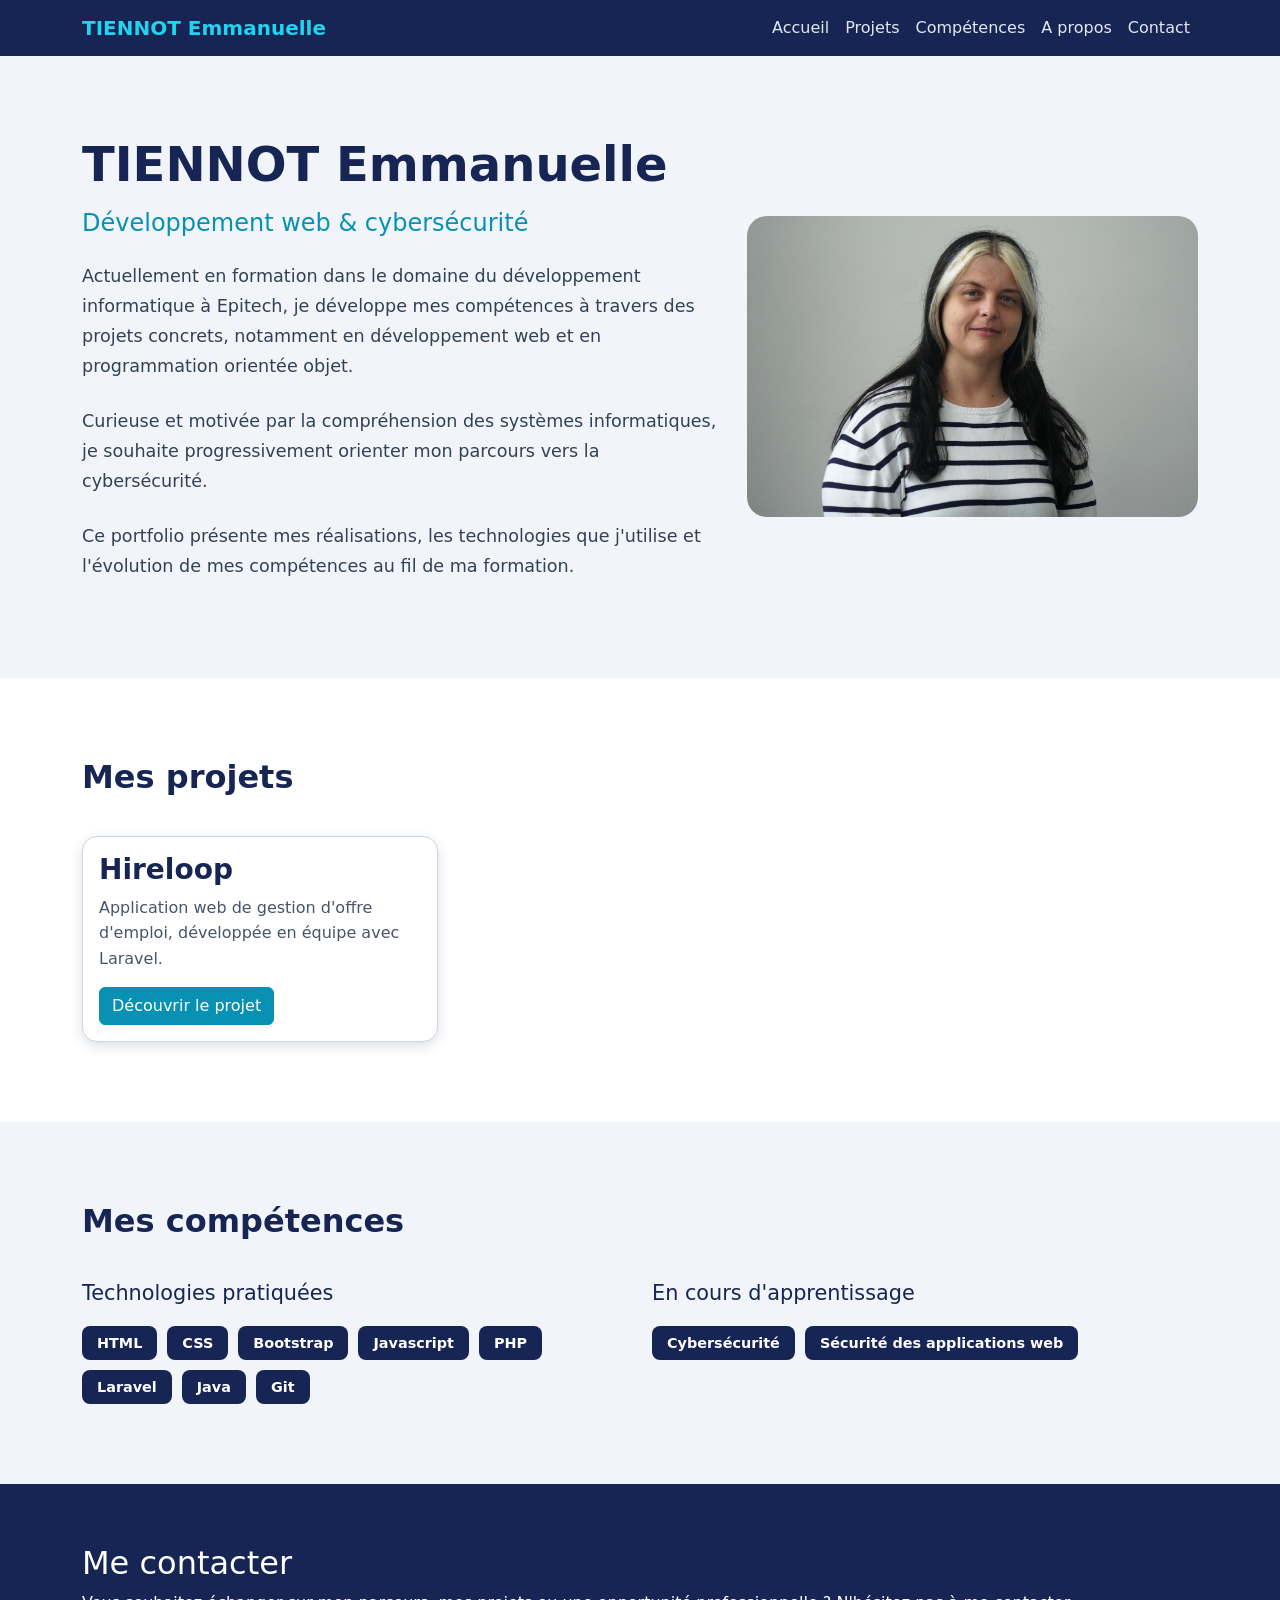
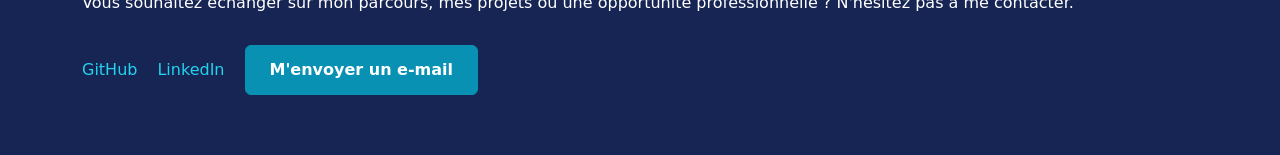
<file: index.html>
<!DOCTYPE html>
<html lang="fr">

<head>
    <meta charset="UTF-8">
    <meta name="viewport" content="width=device-width, initial-scale=1.0">
    <title>Tiennot Emmanuelle | Portfolio</title>
    <link href="https://cdn.jsdelivr.net/npm/bootstrap@5.3.3/dist/css/bootstrap.min.css" rel="stylesheet">
    <link rel="stylesheet" href="CSS/style.css">

</head>

<body>

    <div id="header"></div>

    <main>
        <!-- Section de présentation -->
        <section id="apropos" class="presentation">

            <div class="container">
                <div class="row align-items-center">

                    <!-- Colonne contenant la présentation -->
                    <div class="col-md-7">

                        <h1>TIENNOT Emmanuelle</h1>
                        <h2>Développement web & cybersécurité</h2>

                        <p>
                            Actuellement en formation dans le domaine du développement informatique à Epitech,
                            je développe mes compétences à travers des projets concrets,
                            notamment en développement web et en programmation orientée objet.
                        </p>

                        <p>
                            Curieuse et motivée par la compréhension des systèmes informatiques,
                            je souhaite progressivement orienter mon parcours vers la cybersécurité.
                        </p>

                        <p>
                            Ce portfolio présente mes réalisations,
                            les technologies que j'utilise et l'évolution de mes compétences au fil de ma formation.
                        </p>

                    </div>

                    <!-- Colonne contenant la photo -->
                    <div class="col-md-5">

                        <img src="img/portrait.jpg" alt="Portrait d'Emmanuelle Tiennot" class="img-fluid">

                    </div>

                </div>
            </div>
        </section>

        <!-- Section des projets mis en avant -->
        <section id="projets" class="projets">

            <div class="container">

                <h2>Mes projets</h2>

                <div class="row">

                    <!-- Carte du projet Hireloop -->
                    <div class="col-md-6 col-lg-4">

                        <!-- Carte Bootstrap du projet Hireloop -->
                        <div class="card h-100">

                            <div class="card-body">

                                <h3 class="card-title">Hireloop</h3>

                                <p class="card-text">
                                    Application web de gestion d'offre d'emploi,
                                    développée en équipe avec Laravel.
                                </p>

                                <a href="HTML/projets/hireloop.html" class="btn btn-primary">
                                    Découvrir le projet
                                </a>

                            </div>
                        </div>


                    </div>

                </div>
            </div>
        </section>

        <!-- Section des compétences -->
        <section id="competences" class="competences">

            <div class="container">

                <h2>Mes compétences</h2>

                <div class="row g-4">

                    <!-- Technologie pratiquées -->
                    <div class="col-md-6">

                        <h3>Technologies pratiquées</h3>

                        <!-- Badges des technologies utilisées -->
                        <div class="competences-badges">

                            <span class="badge">HTML</span>
                            <span class="badge">CSS</span>
                            <span class="badge">Bootstrap</span>
                            <span class="badge">Javascript</span>
                            <span class="badge">PHP</span>
                            <span class="badge">Laravel</span>
                            <span class="badge">Java</span>
                            <span class="badge">Git</span>

                        </div>

                    </div>

                    <!-- Compétences en cours d'apprentissage -->
                    <div class="col-md-6">

                        <h3>En cours d'apprentissage</h3>

                        <!-- Badges des domaines en cours d'apprentissage -->
                        <div class="competences-badges">

                            <span class="badge">Cybersécurité</span>
                            <span class="badge">Sécurité des applications web</span>

                        </div>

                    </div>
                </div>
            </div>
        </section>
    </main>

    <!-- Chargement du footer commun -->
    <div id="footer"></div>






















    <script src="https://cdn.jsdelivr.net/npm/bootstrap@5.3.3/dist/js/bootstrap.bundle.min.js"></script>

    <script src="JS/components.js"></script>

</body>

</html>
</file>
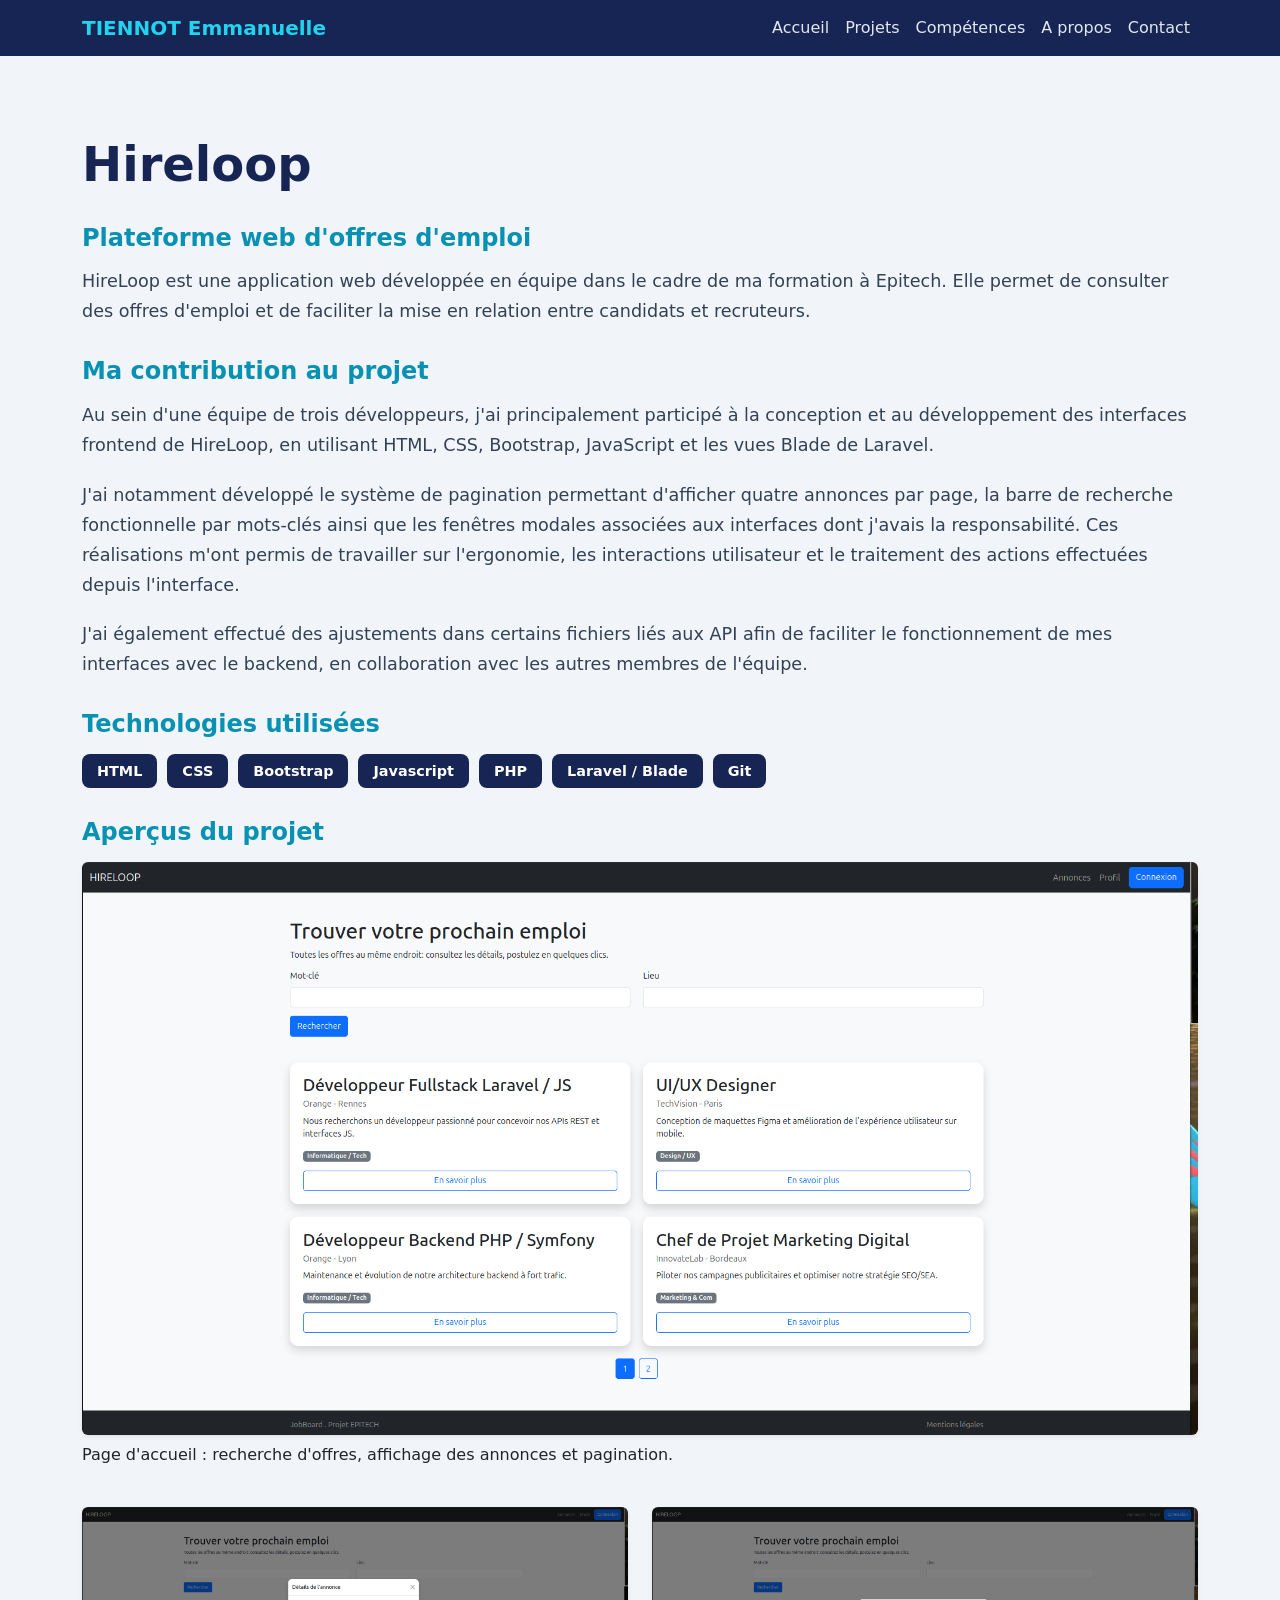
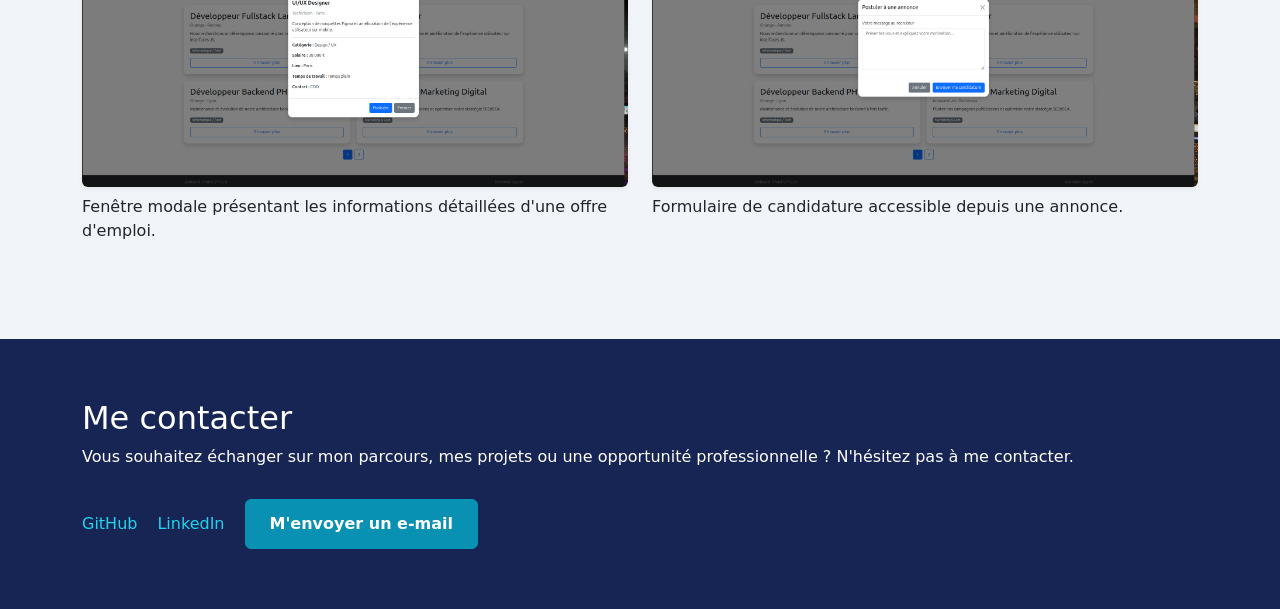
<file: HTML/projets/hireloop.html>
<!DOCTYPE html>
<html lang="fr">

<head>
    <meta charset="UTF-8">
    <meta name="viewport" content="width=device-width, initial-scale=1.0">
    <title>Hireloop</title>
    <!-- Bootstrap : mise en page et composants responsive -->
    <link href="https://cdn.jsdelivr.net/npm/bootstrap@5.3.3/dist/css/bootstrap.min.css" rel="stylesheet">

    <!-- CSS personnalisé du portfolio -->
    <link rel="stylesheet" href="../../CSS/style.css">
</head>

<body>
    <!-- Emplacement du header chargé par Javascript -->
    <div id="header"></div>

    <main>

        <!-- Présentation du projet Hireloop -->
        <section class="projet-detail">

            <div class="container">

                <h1>Hireloop</h1>

                <h2>Plateforme web d'offres d'emploi</h2>

                <p>
                    HireLoop est une application web développée
                    en équipe dans le cadre de ma formation à Epitech.
                    Elle permet de consulter des offres d'emploi
                    et de faciliter la mise en relation entre
                    candidats et recruteurs.
                </p>

                <h2>Ma contribution au projet</h2>

                <p>
                    Au sein d'une équipe de trois développeurs,
                    j'ai principalement participé à la conception
                    et au développement des interfaces frontend de HireLoop,
                    en utilisant HTML, CSS, Bootstrap, JavaScript et les vues Blade de Laravel.
                </p>

                <p>
                    J'ai notamment développé le système de pagination
                    permettant d'afficher quatre annonces par page,
                    la barre de recherche fonctionnelle par mots-clés
                    ainsi que les fenêtres modales associées aux interfaces dont j'avais la responsabilité.
                    Ces réalisations m'ont permis de travailler sur l'ergonomie,
                    les interactions utilisateur et le traitement des actions effectuées depuis l'interface.
                </p>
                
                <p>
                    J'ai également effectué des ajustements dans certains fichiers
                    liés aux API afin de faciliter le fonctionnement de mes interfaces avec le backend,
                    en collaboration avec les autres membres de l'équipe.
                </p>

                <h2>Technologies utilisées</h2>

                <div class="competences-badges">
                    <span class="badge">HTML</span>
                    <span class="badge">CSS</span>
                    <span class="badge">Bootstrap</span>
                    <span class="badge">Javascript</span>
                    <span class="badge">PHP</span>
                    <span class="badge">Laravel / Blade</span>
                    <span class="badge">Git</span>
                </div>

                <!-- Captures d'écran du projet -->
                 <h2>Aperçus du projet</h2>

                 <div class="row g-4">

                    <div class="col-12">

                        <figure>

                            <img src="../../img/accueil hireloop.png"
                                 class="img-fluid rounded shadow-sm"
                                 alt="Page d'accueil de Hireloop avec les annonces, la recherche et la pagination">
                            
                            <figcaption class="mt-2">
                                Page d'accueil : recherche d'offres, affichage des annonces et pagination.
                            </figcaption> 

                        </figure>

                    </div>

                    <!-- Modale de candidature -->
                    <div class="col-12 col-md-6">

                        <figure>
                            <img src="../../img/modal info hireloop.png"
                            class="img-fluid rounded shadow-sm"
                            alt="Fenêtre modal permettant d'afficher les détails de l'annonce.">

                            <figcaption class="mt-2">
                                Fenêtre modale présentant les informations détaillées d'une offre d'emploi.
                            </figcaption>

                        </figure>

                    </div>

                    <div class="col-12 col-md-6">

                        <figure>
                            <img src="../../img/modale postuler hireloop.png"
                            class="img-fluid rounded shadow-sm"
                            alt="Fenêtre modal permettant de rédiger une candidature.">

                            <figcaption class="mt-2">
                                Formulaire de candidature accessible depuis une annonce.
                            </figcaption>

                        </figure>

                    </div>

                 </div>

            </div>

        </section>

    </main>

    <!-- Chargement du footer commun -->
    <div id="footer"></div>





    <!-- JavaScript de Bootstrap : menu hamburger -->
    <script src="https://cdn.jsdelivr.net/npm/bootstrap@5.3.3/dist/js/bootstrap.bundle.min.js"></script>

    <!-- Chargement des composants communs -->
    <script src="../../JS/components.js"></script>

</body>

</html>
</file>
<file: CSS/style.css>
/* ========================================
   NAVBAR - Identité visuelle du portfolio
   ======================================== */

.navbar-portfolio {

   background-color: #172554;

}

/* Nom affiché dans la navbar */
.navbar-portfolio .navbar-brand {
   color: #22d3ee;
   font-weight: 700;
}

/* Couleur des liens de navigation */
.navbar-portfolio .nav-link {
   color: #e2e8f0;
}

/* Effet au passage de la souris */
.navbar-portfolio .nav-link:hover {
   color: #22d3ee;
}

/* ========================================
   SECTION PRÉSENTATION
   ======================================== */

/* Fond et espacement de la présentation */
.presentation {
   background-color: #f1f5f9;
   padding: 80px 0;
}

/* Nom principal */
.presentation h1 {
   color: #172554;
   font-size: 3rem;
   font-weight: 700;
}

/* Sous-titre */
.presentation h2 {
   color: #0891b2;
   font-size: 1.5rem;
   margin-top: 15px;
}

/* Texte de présentation */
.presentation p {
   color: #334155;
   font-size: 1.1rem;
   line-height: 1.7;
   margin-top: 25px;
}

/* Portrait */
.presentation img {
   border-radius: 20px;
   max-height: 350px;
   object-fit: cover;
}

/* =================================
   SECTION PROJETS - PAGE D'ACCUEIL
   ================================= */

/* Fond et espacement de la section */
.projets {
   background-color: #ffffff;
   padding: 80px 0;
}

/* Titre de la section */
.projets h2 {
   color: #172554;
   font-size: 2rem;
   font-weight: 700;
   margin-bottom: 40px;
}

/* Apparence des cartes de projets */
.projets .card {
   border: 1px solid #cbd5e1;
   border-radius: 15px;
   overflow: hidden;
   box-shadow: 0 4px 12px rgba(23, 37, 84, 0.15);
}

/* Titre des cartes */
.projets .card-title {
   color: #172554;
   font-weight: 700;
}

/* Description des projets */
.projets .card-text {
   color: #475569;
   line-height: 1.6;
}

/* Bouton pour découvrir un projet */
.projets .btn-primary {
   background-color: #0891b2;
   border-color: #0891b2;
}

/* Effet au passage de la souris sur le bouton */
.projets .btn-primary:hover {
   background-color: #0e7490;
   border-color: #0e7490;
}

/* ===============================
   PAGE PROJET - HIRELOOP
   =============================== */

.projet-detail {
   background-color: #f1f5f9;
   padding: 80px 0;
}

.projet-detail h1 {
   color: #172554;
   font-size: 3rem;
   font-weight: 700;
   margin-bottom: 20px;
}

.projet-detail h2 {
   color: #0891b2;
   font-size: 1.5rem;
   font-weight: 600;
   margin-top: 30px;
   margin-bottom: 15px;
}

.projet-detail p {
   color: #334155;
   font-size: 1.1rem;
   line-height: 1.7;
   margin-bottom: 20px;
}

/* ===============================
   SECTION COMPÉTENCES
   =============================== */

/* Fond et espacement de la section */
.competences {
   background-color: #f1f5f9;
   padding: 80px 0;
}

/* Titre principal */
.competences h2 {
   color: #172554;
   font-size: 2rem;
   font-weight: 700;
   margin-bottom: 40px;
}

/* Titre des catégories */
.competences h3 {
   color: #172554;
   font-size: 1.3rem;
   margin-bottom: 20px;
}

/* Organisation des badges */
.competences-badges {
   display: flex;
   flex-wrap: wrap;
   gap: 10px;
}

/* Apparence des badges */
.competences-badges .badge {
   background-color: #172554;
   color: #ffffff;
   font-size: 0.9rem;
   padding: 10px 15px;
   border-radius: 8px;
}

/* =============================
   FOOTER
   ============================= */

/* Fond et espacement du footer */
.footer-portfolio {
   background-color: #172554;
   color: #ffffff;
   padding: 60px 0;
}

/* Organisation des liens du footer */
.footer-liens {
   display: flex;
   flex-wrap: wrap;
   align-items: center;
   gap: 20px;
   margin-top: 30px;
}

/* Apparence des liens professionnels */
.footer-lien {
   color: #22d3ee;
   text-decoration: none;
   font-weight: 500;
}

/* Effet au passage de la souris */
.footer-lien:hover {
   color: #ffffff;
   text-decoration: none;
}

/* Bouton de contact */
.footer-portfolio .btn-primary {
   background-color: #0891b2;
   border-color: #0891b2;
   color: #ffffff;
   font-weight: 600;
   padding: 12px 24px;
}

/* Effet au survol du bouton */
.footer-portfolio .btn-primary:hover {
   background-color: #0e7490;
   border-color: #0e7490;
   color: #ffffff;
}
</file>
